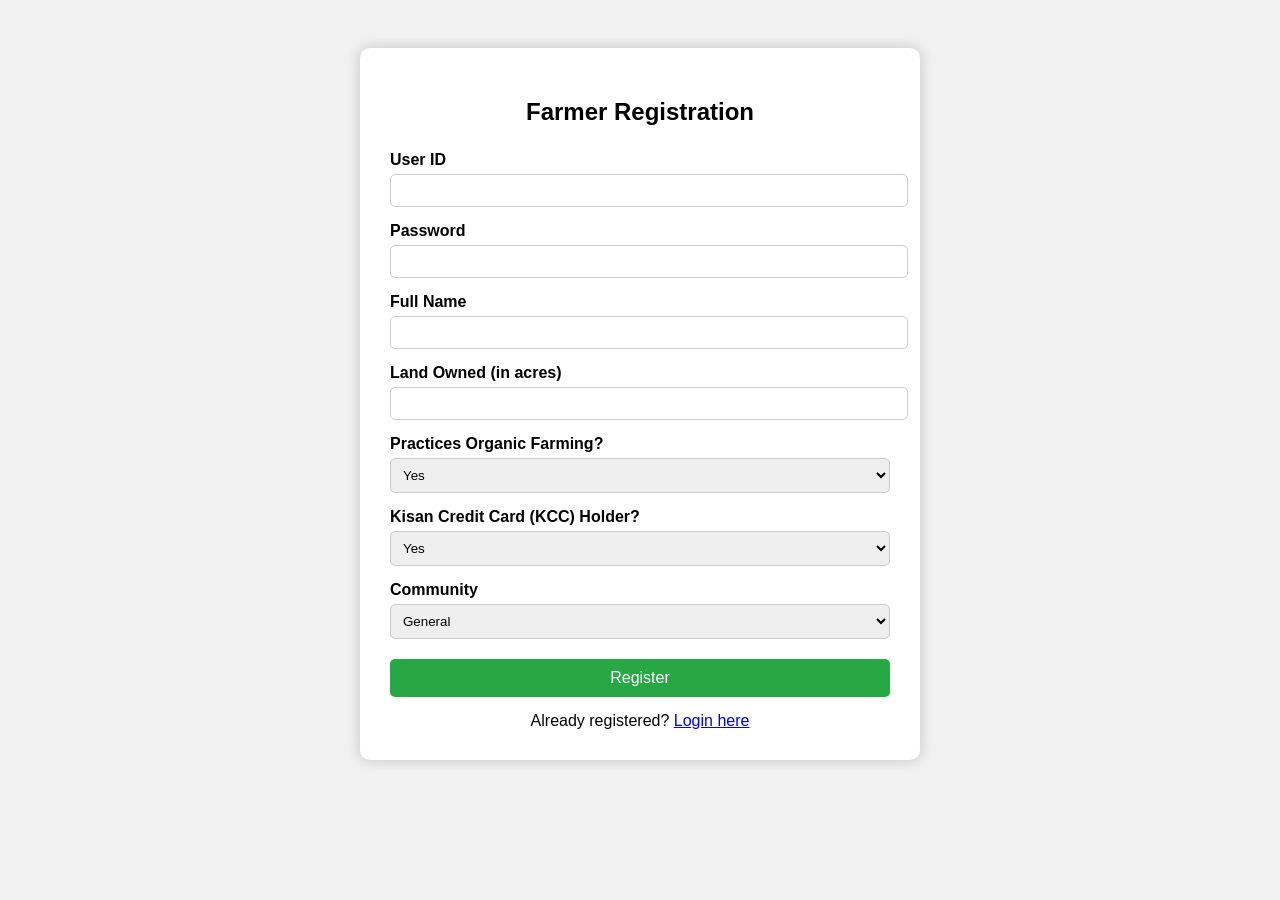
<file: templates/Register.html>
<!DOCTYPE html>
<html lang="en">
<head>
    <meta charset="UTF-8">
    <title>Register | AgriGPT</title>
    <style>
        body {
            font-family: Arial, sans-serif;
            background: #f2f2f2;
            padding: 40px;
        }
        .container {
            background: white;
            max-width: 500px;
            margin: auto;
            padding: 30px;
            border-radius: 10px;
            box-shadow: 0 0 15px rgba(0,0,0,0.2);
        }
        h2 {
            text-align: center;
            margin-bottom: 25px;
        }
        label {
            display: block;
            margin-top: 15px;
            font-weight: bold;
        }
        input, select {
            width: 100%;
            padding: 8px;
            margin-top: 5px;
            border-radius: 5px;
            border: 1px solid #ccc;
        }
        button {
            margin-top: 20px;
            width: 100%;
            padding: 10px;
            background: #28a745;
            color: white;
            border: none;
            font-size: 16px;
            border-radius: 5px;
            cursor: pointer;
        }
        button:hover {
            background: #218838;
        }
        .login-link {
            text-align: center;
            margin-top: 15px;
        }
    </style>
</head>
<body>
    <div class="container">
        <h2>Farmer Registration</h2>
        <form method="POST" action="/register">
            <label for="user_id">User ID</label>
            <input type="text" id="user_id" name="user_id" required>

            <label for="password">Password</label>
            <input type="password" id="password" name="password" required>

            <label for="name">Full Name</label>
            <input type="text" id="name" name="name" required>

            <label for="land_owned">Land Owned (in acres)</label>
            <input type="number" step="0.01" id="land_owned" name="land_owned" required>

            <label for="organic_farming">Practices Organic Farming?</label>
            <select id="organic_farming" name="organic_farming">
                <option value="yes">Yes</option>
                <option value="no">No</option>
            </select>

            <label for="kcc">Kisan Credit Card (KCC) Holder?</label>
            <select id="kcc" name="kcc">
                <option value="yes">Yes</option>
                <option value="no">No</option>
            </select>

            <label for="community">Community</label>
            <select id="community" name="community" required>
                <option value="general">General</option>
                <option value="obc">OBC</option>
                <option value="sc">SC</option>
                <option value="st">ST</option>
            </select>

            <button type="submit">Register</button>
        </form>
        <div class="login-link">
            Already registered? <a href="/login">Login here</a>
        </div>
    </div>
</body>
</html>
</file>
